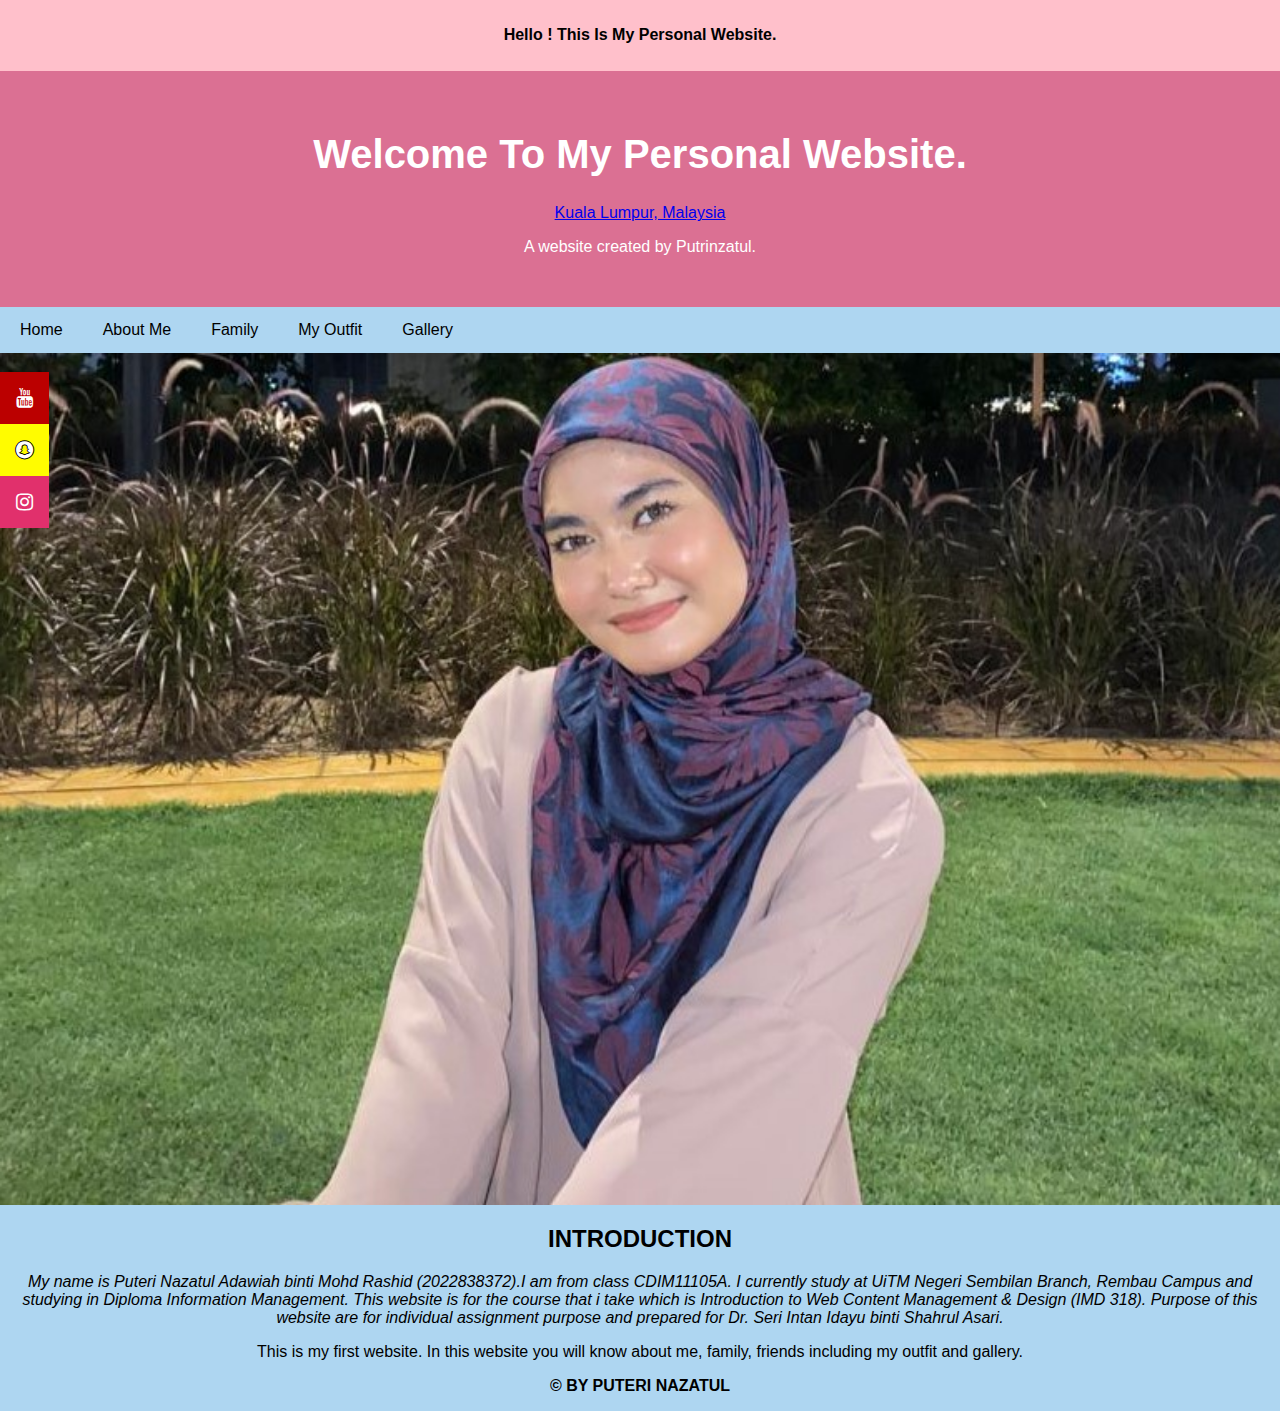
<file: index.html>
<html>
<head>
<title>Putri's Website</title>
<style>
{
  box-sizing: border-box;
}

body {
  font-family: Arial, Helvetica, sans-serif;
  margin: 0;
}


.header {
  padding: 35px;
  text-align: center;
  background:  palevioletred;
  color: white;
}


.header h1 {
  font-size: 40px;
}


.navbar {
  overflow: hidden;
  background-color: #aed6f1 ;
}


.navbar a {
  float: left;
  display: block;
  color: black;
  text-align: center;
  padding: 14px 20px;
  text-decoration: none;
}


.navbar a.right {
  float: right;
}


.navbar a:hover {
  background-color: brown;
  color: black;
}


.row {  
  display: flex;
  flex-wrap: wrap;
}


.side {
  flex: 30%;
  background-color: #f1f1f1;
  padding: 20px;
}


.main {   
  flex: 70%;
  background-color: white;
  padding: 20px;
}


.fakeimg {
  background-color: #d466d3d0;
  width: 100%;
  padding: 20px;
}


@media screen and (max-width: 700px) {
  .row {   
    flex-direction: column;
  }
}


@media screen and (max-width: 400px) {
  .navbar a {
    float: none;
    width:100%;
  }
}
</style>

<body>

<link rel="stylesheet" href="https://cdnjs.cloudflare.com/ajax/libs/font-awesome/4.7.0/css/font-awesome.min.css">
<style>
body {margin:0;height:200px;}

.icon-bar {
  position: fixed;
  top: 50%;
  transform: translateY(-50%);
}

.icon-bar a {
  display: block;
  text-align: center;
  padding: 16px;
  transition: all 0.3s ease;
  color: white;
  font-size: 20px;
}

.icon-bar a:hover {
  background-color: #000;
}

.snapchat-ghost {
  background: #fffc00;
  color: white;
  text-shadow: -1px 0 black, 0 1px black, 1px 0 black, 0 -1px black;
}


.youtube {
  background: #bb0000;
  color: white;
}

.instagram {
  background:  #e1306c;
  color: white;
}
.content {
  margin-left: 75px;
  font-size: 30px;
}
</style>
<body>

<div class="icon-bar">
  
  <a href="https://www.youtube.com/channel/UCTugp1MArLEks-T0ekvkxCA@puterinazatul" class="youtube"><i class="fa fa-youtube"></i></a> 
  <a href="https://snapchat.com/t/2Dqa3GME" class="snapchat-ghost"><i class="fa fa-snapchat"></i></a> 
  <a href="https://www.instagram.com/putrinzatul._/profilecard/?igsh=MXRxdDNkNHp3bjhoYw==" class="instagram"><i class="fa fa-instagram"></i></a> 
</div>

    
<div style="background:pink;padding:5px">
    <h4 style="text-align:center">Hello ! This Is My Personal Website.</h4>
  </div>
  
  <div class="header">
    <h1> Welcome To My Personal Website.</h1>

   <script src="https://cdn.logwork.com/widget/digital.js"></script>
    <a href="https://logwork.com/current-time-in-kuala-lumpur-malaysia" class="digital-clock" data-style="round" data-size="400" data-timezone="Asia/Kuala_Lumpur" data-language="en">Kuala Lumpur,  Malaysia</a>
    <p>A website created by Putrinzatul.</p>
  </div>

  <div class="navbar" >
    <a href="index.html">Home</a>
    <a href="aboutme.html">About Me</a>
    <a href="family.html">Family</a>
    <a href="myoutfit.html"> My Outfit </a>
    <a href="gallery.html">Gallery</a>

    <section>
      <img class="mySlides" src="images/put 4.jpg" style="width:100%">
      <img class="mySlides" src="images/put 5.jpg" style="width:100%">
      <img class="mySlides" src="images/put 8.jpg" style="width:100%">
    </section>

    
      <h2 align="center">INTRODUCTION</h2>
      <p align="center"><i>My name is Puteri Nazatul Adawiah binti Mohd Rashid (2022838372).I am from class CDIM11105A. I currently study at UiTM Negeri Sembilan Branch, Rembau Campus and studying in Diploma Information Management.
         This website is for the course that i take which is Introduction to Web Content Management & Design (IMD 318). Purpose of this website are for individual assignment purpose and prepared for Dr. Seri Intan Idayu binti Shahrul Asari.</i></p>


        <p align="center"> This is my first website. In this website you will know about me, family, friends including my outfit and gallery.</p>
    </section>
 
    <script>
     
      var myIndex = 0;
      carousel();
      
      function carousel() {
        var i;
        var x = document.getElementsByClassName("mySlides");
        for (i = 0; i < x.length; i++) {
          x[i].style.display = "none";
        }
        myIndex++;
        if (myIndex > x.length) {myIndex = 1}
        x[myIndex-1].style.display = "block";
        setTimeout(carousel, 3000);
      }
      </script>
      

    <div align="center">
      <footer>
        <p><b>&copy; BY PUTERI NAZATUL </b></p>
      </footer>
    </div>
    </div>

</head>
</html>
</file>
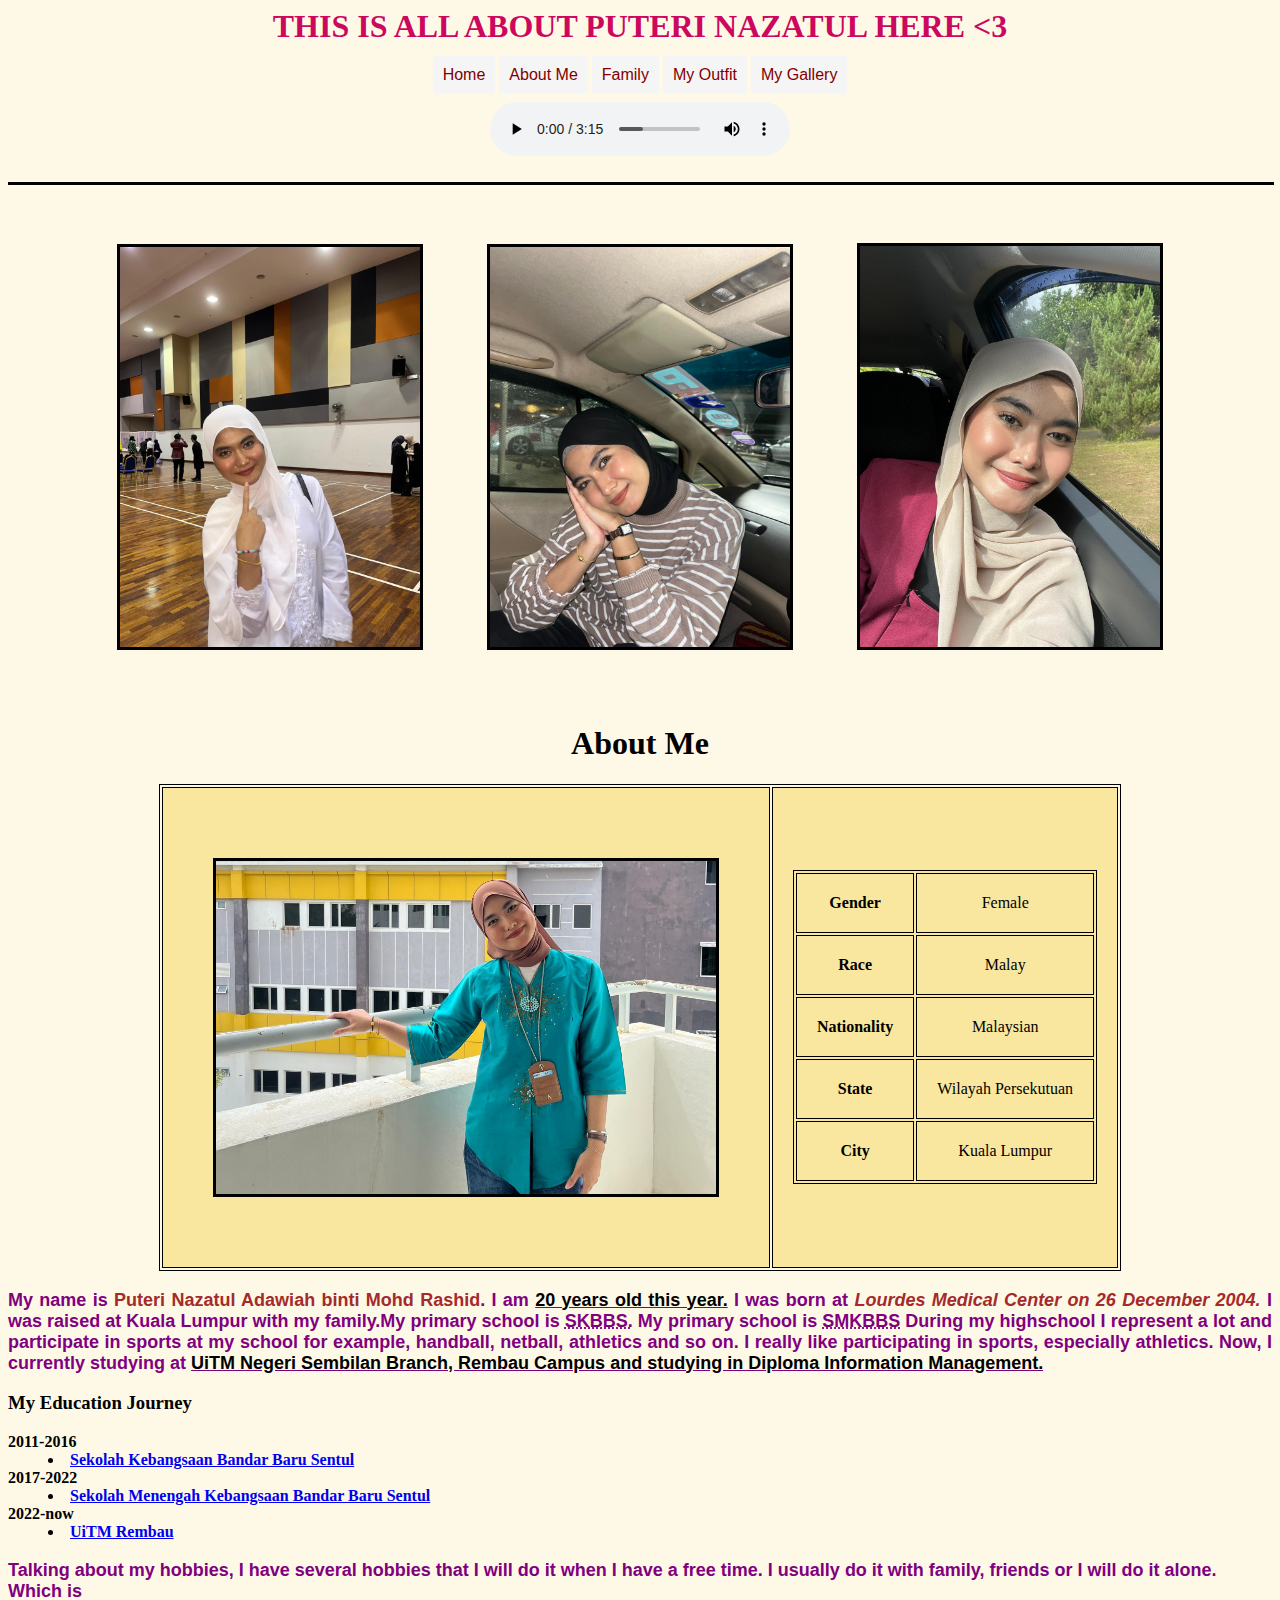
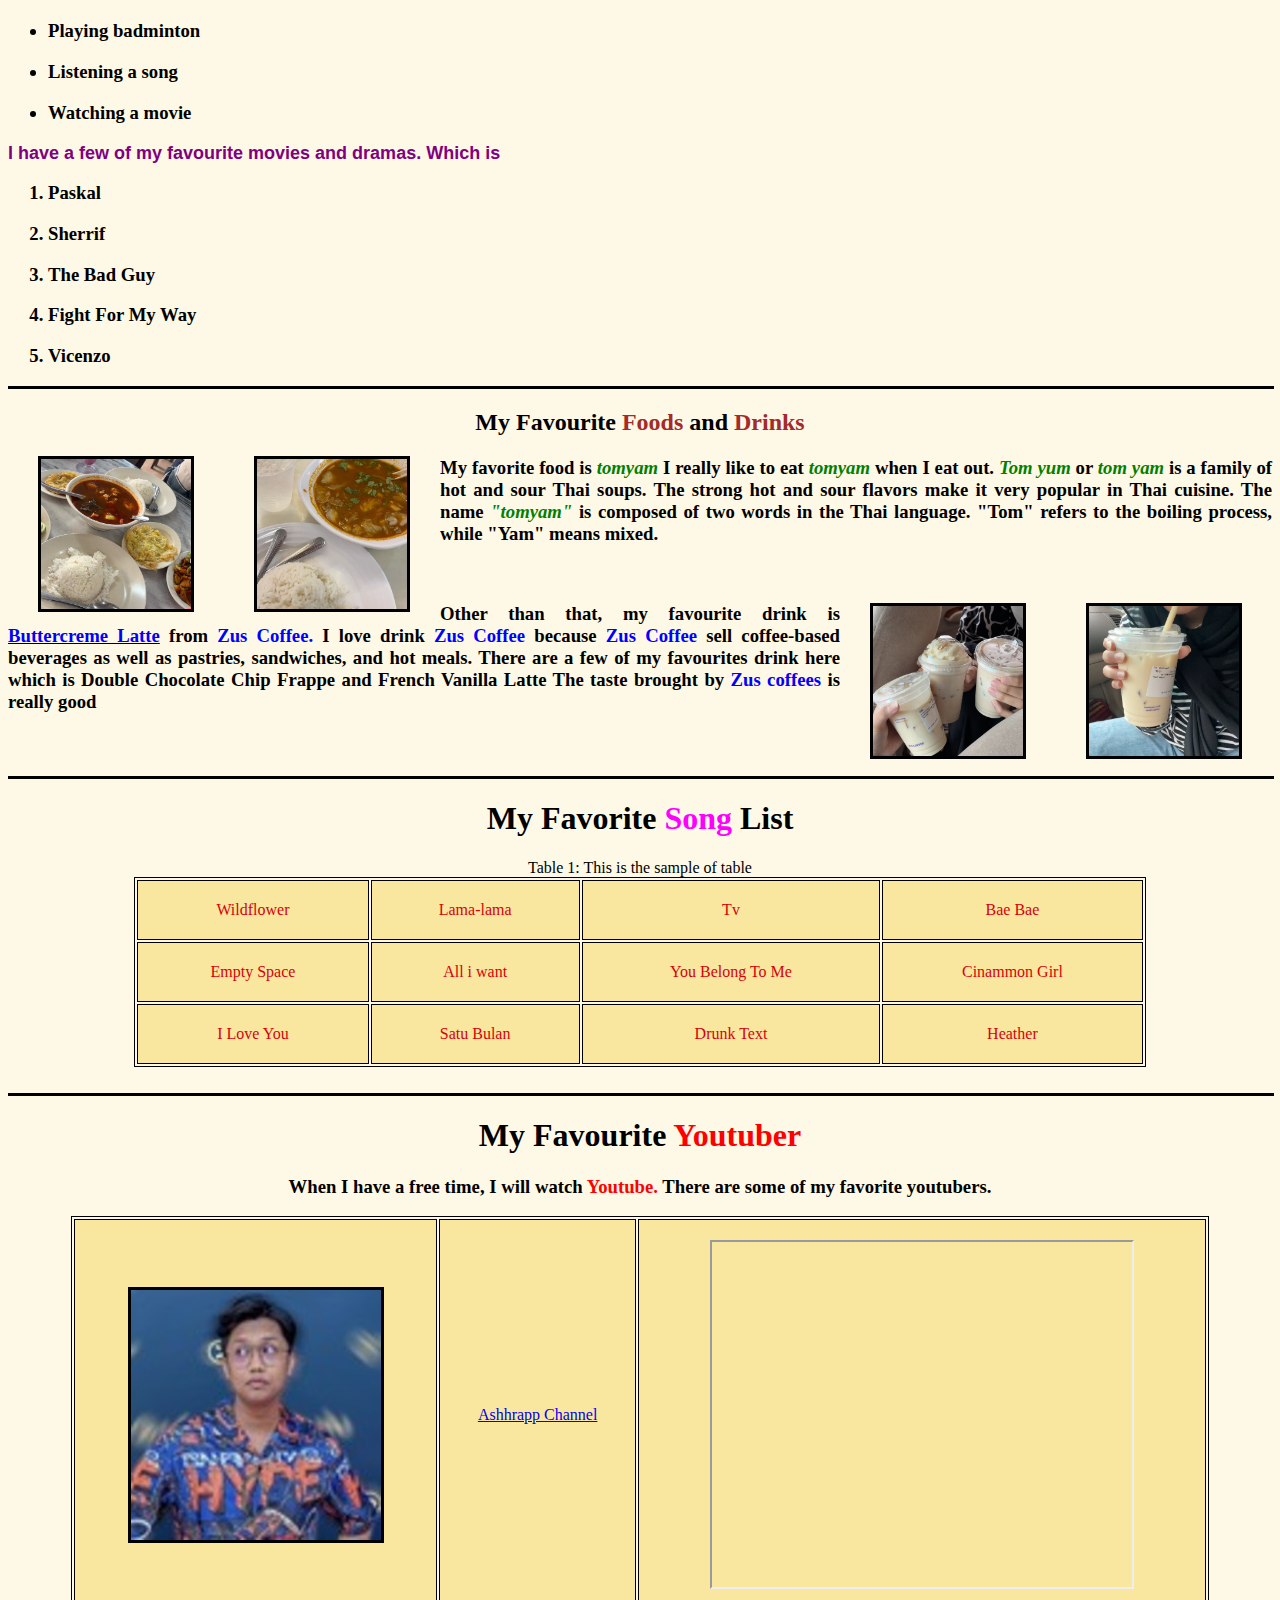
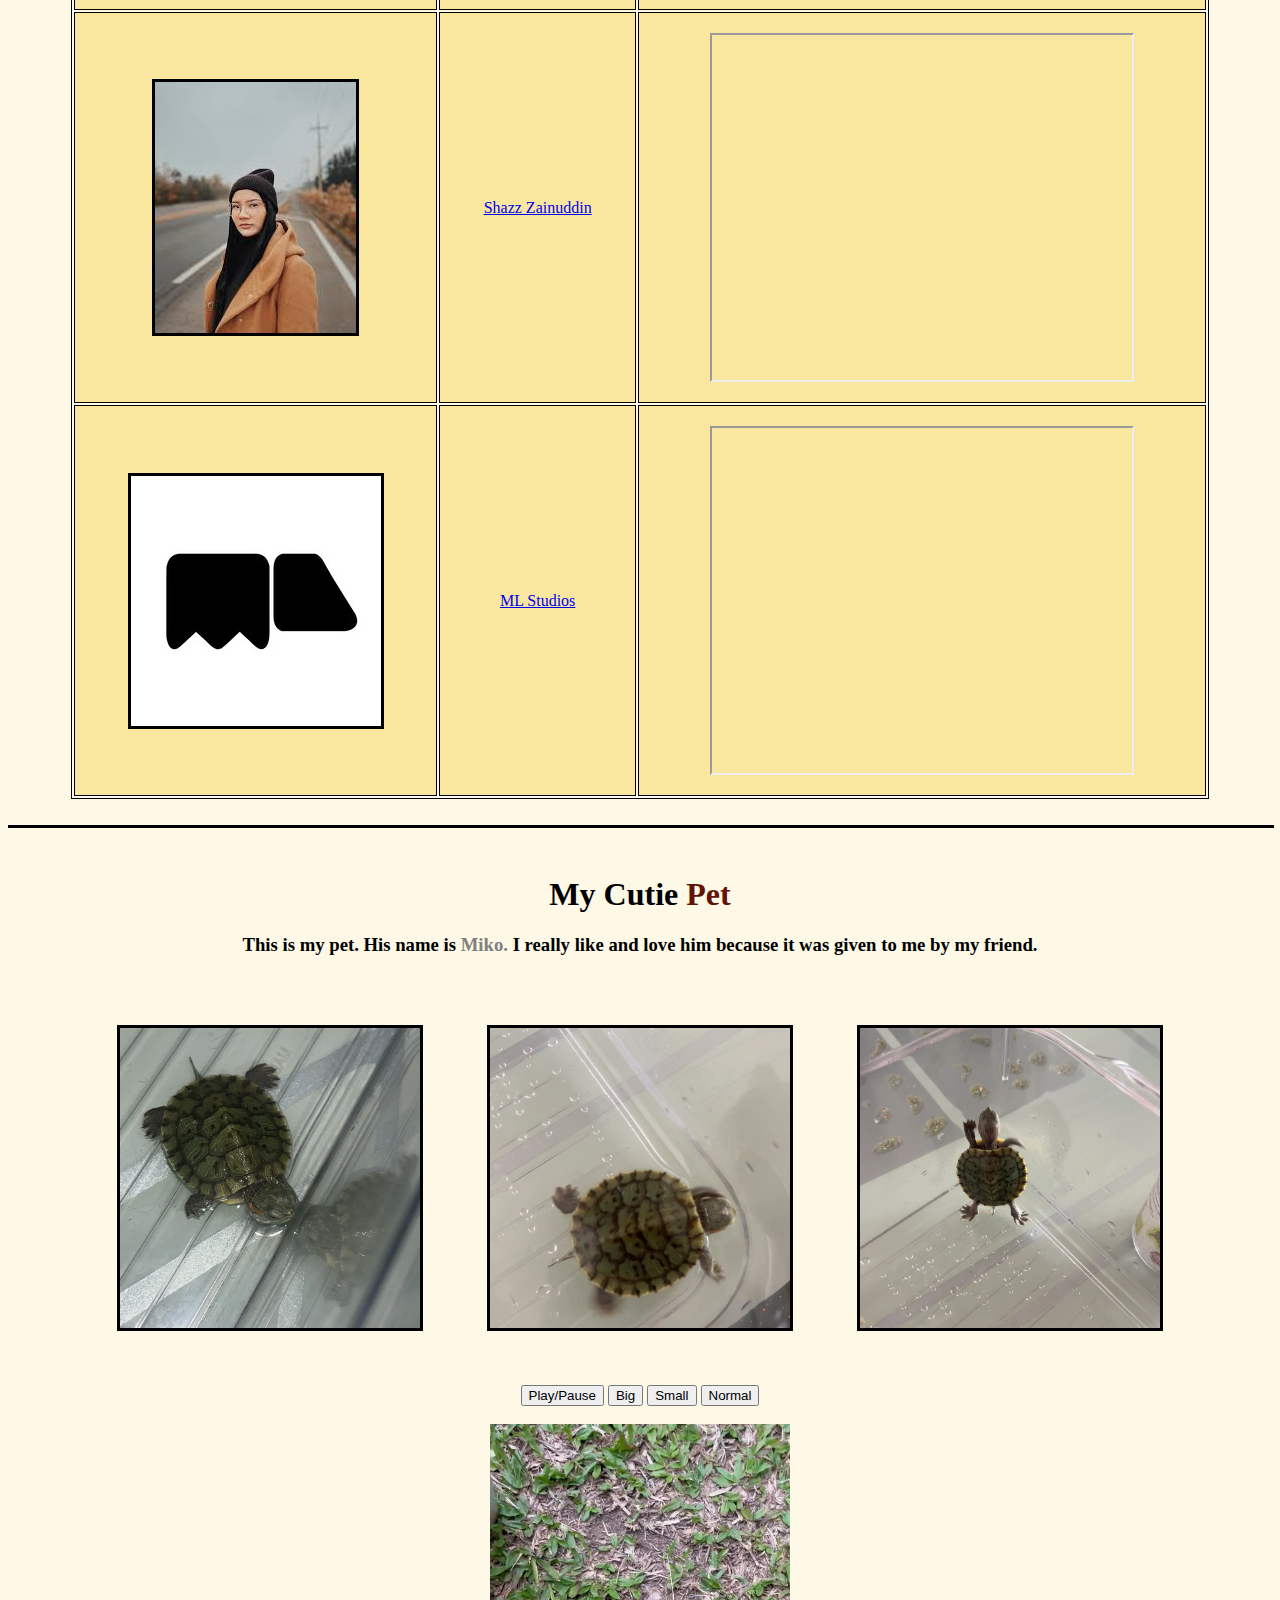
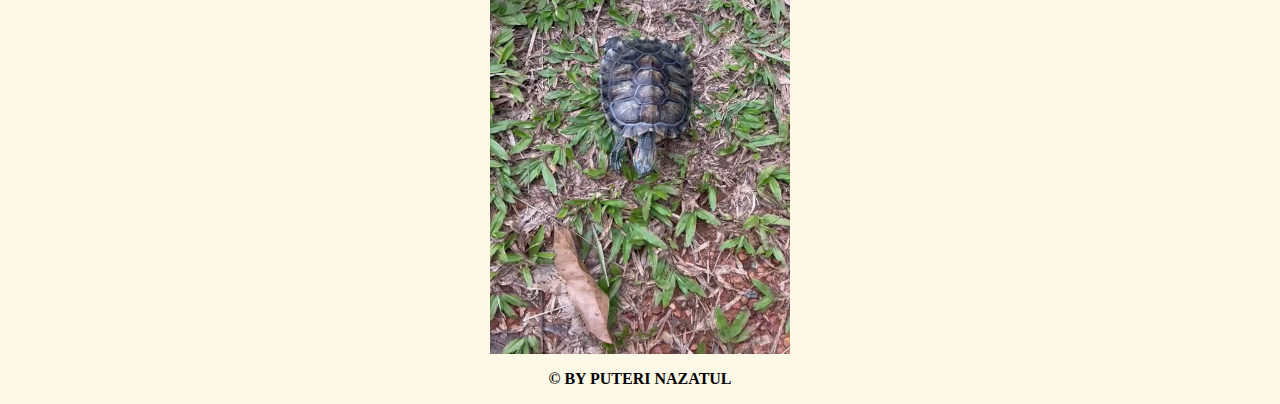
<file: aboutme.html>
<html>
    <head>
        <title> About Me</title>
    </head>
    <link rel="stylesheet" href="style.css">

    <body>
        <body bgcolor = #fef9e7 >

        <h1 align="center"> <font color="#cc085e"> THIS IS ALL ABOUT PUTERI NAZATUL HERE <3 </font></h1>
            <div class="button" align="center">
              <body>
                <a href="index.html" target="_blank"> Home</a>
                <a href="aboutme.html" target="_blank"> About Me</a>
                <a href="family.html" target="_blank"> Family</a>
                <a href="myoutfit.html" target="_blank"> My Outfit</a>
                <a href="gallery.html" target="_blank">  My Gallery</a>
              </body>
              <br>

                <br>

                <div style="text-align: center;">
                    <audio controls>
                        <source src="audio/audio 1.mp3" type="audio/ogg">
                        <source src="audio/audio 1.mp3" type="audio/mpeg">
                         Your Browser Does Not Support The Audio Element.
                    </audio>
                    </div>

                <br>
                <hr size="3" color="black"  width="100%">
 
            
                           
            <img src="images/put 1.jfif" width=" 300" border="3" alt=" Puteri" hspace="30" vspace="50">
            <img src="images/put 2.jfif"  width=" 300" border="3" alt=" family photo" hspace="30" vspace="50">
            <img src="images/put 6.jfif"  width=" 300" border="3" alt="fateh photo" hspace="30" vspace="50">
            </div>

              </style>
              </head>
              <body>
              
              <h1 align="center"> About Me</h1>

              <table align="center">
                <tr>
                  <td> <img src="images/put 8.jpg"  width=" 500" border="3" alt=" Puteri" hspace="30" vspace="50"></td>
                  <td>
                    <table>
                      <tr>
                        <td><b>Gender</b></td>
                        <td> Female</td>
                      </tr>
                      <tr>
                        <td><b>Race</b></td>
                        <td> Malay</td>
                      </tr>
                      <tr>
                        <td><b>Nationality</b></td>
                        <td> Malaysian</td>
                      </tr>
                      <tr>
                        <td><b>State</b></td>
                        <td> Wilayah Persekutuan</td>
                      </tr>
                      <tr>
                        <td><b>City</b></td>
                        <td> Kuala Lumpur</td>
                      </tr>
                    </table>
                  </td>
                </tr>
              </table>
              
            <h3 align="justify"><font color="purple" size = "4" face = "arial"> My name is <strong><font color="brown" size = "4" face = "arial">Puteri Nazatul Adawiah binti Mohd Rashid</font></strong>. I am  <u> <font color="black"> 20 years old this year.</font></u> 
            I was born at<strong><font color="brown" size = "4" face = "arial"><em> Lourdes Medical Center on 26 December 2004.</font></em> I was raised at Kuala Lumpur with my family.My primary school is <abbr title="Sekolah Kebangsaan Bandar Baru Sentul ">SKBBS.</abbr>
            My primary school is <abbr title="Sekolah Menengah Kebangsaan Bandar Baru Sentul ">SMKBBS</abbr>
            During my highschool I represent a lot and participate in sports at my school
            for example, handball, netball, athletics and so on.
            I really like participating in sports, especially athletics.
            Now, I currently studying at <u> <font color="black">UiTM Negeri Sembilan Branch, Rembau Campus and studying in Diploma Information Management.</font></u>
      </font></h3>

       <div>
        <dl>
        <h3> My Education Journey </h3>
            <dt>2011-2016</dt>
            <dd>
                <li>
                    <a href= "https://www.instagram.com/skbbs.kl/?hl=en" tabindex="1" >Sekolah Kebangsaan Bandar Baru Sentul </a>
                </li>  
            </dd>
            <dt>2017-2022</dt>
            <dd>
                <li>
                    <a href= "https://www.facebook.com/smk.bandarbarusentul.5/?locale=ms_MY" tabindex="1" > Sekolah Menengah Kebangsaan Bandar Baru Sentul  </a>
                </li> 
            <dt>2022-now</dt>
            <dd>
                <li>
                    <a href= "https://nsembilan.uitm.edu.my/rembau/" tabindex="1" >UiTM Rembau </a>
                </li>
            </dd> 
        </dl>
      </div>

        <h3><font color="purple" size = "4" face = "arial">Talking about my hobbies, I have several hobbies that I will do it when I have a free time.
            I usually do it with family, friends or I will do it alone. Which is</font> </h3>

            <ul>
               <h3><li> Playing badminton</li></h3>
               <h3><li> Listening a song</li></h3>
               <h3><li> Watching a movie </li></h3>
             </ul>

             <h3><font color="purple" size = "4" face = "arial">I have a few of my favourite movies and dramas. Which is</font> </h3>

             <ol type="1">
              <h3><li> Paskal</li></h3>
              <h3><li> Sherrif</li></h3>
              <h3><li>The Bad Guy </li></h3>
              <h3><li> Fight For My Way</li></h3>
              <h3><li> Vicenzo</li></h3>
          </ol>

            <hr size="3" color="black" width="100%">  
            
            <h2 align="center"> My Favourite <font color="brown">Foods</font> and <font color="brown">Drinks</font></h2>

            <img src="images/food 1.jfif" style="float: left;" hspace="30" width=" 150" border="3" alt=" Puteri">
            <img src="images/food 2.jfif" style="float: left;" hspace="30" width=" 150" border="3" alt=" Puteri">
            <h4 style="text text-align justify;">
             
                <h3 align="justify">My favorite food is <i><font color="green"> tomyam</font></i> I really like to eat <i><font color="green">tomyam</font></i> when I eat out. <i><font color="green">Tom yum</font></i> or <i><font color="green">tom yam</font></i> is a family of hot and sour Thai soups. 
                The strong hot and sour flavors make it very popular in Thai cuisine. The name <i> <font color="green"> "tomyam"</font></i> is composed of two words in the Thai language.
                 "Tom" refers to the boiling process, while "Yam" means mixed.</h3>

            <br> 
        
            
            <h4 style=" text-align justify;"> 
            <img src="images/zus 1.jfif" style="float: right;" hspace="30" width=" 150" border="3" alt=" Puteri">
            <img src="images/zus 2.jfif" style="float: right;" hspace="30" width=" 150" border="3" alt=" Puteri">
               <h3 align="justify">Other than that, my favourite drink is <u><font color="blue">Buttercreme Latte</font></u> from <font color="blue">Zus Coffee.</font>
                I love drink <font color="blue">Zus Coffee</font> because <font color="blue">Zus Coffee</font> sell coffee-based beverages
                as well as pastries, sandwiches, and hot meals. There are a few of my favourites drink here which is
                 Double Chocolate Chip Frappe and French Vanilla Latte The taste brought by <font color="blue">Zus coffees</font> is really good
               </h3>
<br>
<br>
              <hr size="3" color="black" width="100%">  
            <style>
                table, th, td
                {
                    border: 1px solid black;
                  
                }
        
                td 
                {
                    text-align: center;
                    background-color:#f9e79f;
                }
        
                th, td
                {
                    padding: 20px;
                }
        
            </style>
            <body>
                <h1 align="center" > My Favorite <font color="magenta">Song </font>List</h1>
        
                <table style="width: 80%;" align="center">
                <caption> Table 1: This is the sample of table</caption>     
              
                    <tr>
                 <td> <font color=" dark gray">Wildflower </font></td>
                 <td> <font color="dark gray">Lama-lama</font></td>
                 <td><font color="dark gray">Tv</font></td>
                 <td><font color="dark gray">Bae Bae</font></td>
                    </tr>
        
                     <tr>
                 <td><font color="dark gray"> Empty Space </font></td>
                 <td> <font color="dark gray">All i want </font></td>
                 <td> <font color="dark gray">You Belong To Me</font></td>
                 <td> <font color="dark gray">Cinammon Girl </font></td>
                     </tr>

                    <tr>
                 <td> <font color="dark gray">I Love You </font></td>
                 <td> <font color="dark gray">Satu Bulan </font></td>
                 <td><font color="dark gray">Drunk Text </font></td>
                 <td> <font color="dark gray">Heather </font></td>
                    </tr>
                </table>
                <br> 

                <hr size="3" color="black" width="100%">            

                

                <h1 align="center" > My Favourite <font color="red">Youtuber</font> </h1>

            <h3 align="center"> When I have a free time, I will watch <font color="red">Youtube.</font> There are some of my favorite youtubers.</h3>
             
            
                 <table style="width: 90%;" align="center">
           
        
            <tr>
         <td> <img src="images/ashraf.jpg"  border="3" alt=" Puteri"> </td>
         <td>  <a href= "https://www.youtube.com/@AshhrappChannel23" tabindex="1" >Ashhrapp Channel</a></td>
         <td>  <iframe width="420" height="345" src="https://www.youtube.com/embed/ZgsVySLzPuA?si=GaGB7I0V_slWcf0F"></iframe></td>
            </tr>

            
            <tr>
         <td> <img src="images/shazz.jfif"  border="3" alt=" Puteri"> </td>
         <td> <a href=" https://www.youtube.com/@ShazzZainuddin" accesskey="1">Shazz Zainuddin</a></td>
         <td>  <iframe width="420" height="345" src="https://www.youtube.com/embed/xivnY6BS4-o?si=UhFeoP5KaTkVaFFv"   ></iframe></td>
            </tr>
       
            <tr>
        <td> <img src="images/ml studio.jpg"  border="3" alt=" Puteri"> </td>
        <td> <a href="https://www.youtube.com/@mlstudiosmy" accesskey="-1">ML Studios</a></td>
        <td>  <iframe width="420" height="345" src="https://www.youtube.com/embed/g_xsObdqn0A?si=5V0Ll1dOHyu7tgEi"> </iframe></td>
            </tr>
        </table>
        <br>
        <hr size="3" color="black"  width="100%">
        
        <br>
            <h1 align="center" > My Cutie <font color= "62, 140, 193 ">Pet</font> </h1>

            <h3 align="center" >This is my pet. His name is  <font color= "grey">Miko.</font> I really like and love him because it was given to me by my friend.</h3>
            <div align="center">
            <img src="images/pet 1.jfif" width=" 300" border="3" alt="miko" hspace="30" vspace="50">
            <img src="images/pet 2.jfif"  width=" 300" border="3" alt="miko" hspace="30" vspace="50">
            <img src="images/pet 3.jfif"  width=" 300" border="3" alt="miko" hspace="30" vspace="50">
            </div>

           
    <div style="text-align:center"> 
        <button onclick="playPause()">Play/Pause</button> 
        <button onclick="makeBig()">Big</button>
        <button onclick="makeSmall()">Small</button>
        <button onclick="makeNormal()">Normal</button>
        <br><br>
        <video id="video1" width="300">
          <source src="video/video pet 1.mp4" type="video/ogg">
          <source src="video/video pet 1.mp4" type="video/mpeg">
          Your browser does not support HTML video.
        </video>
      </div> 

      <script> 
      var myVideo = document.getElementById("video1"); 

      function playPause() { 
        if (myVideo.paused) 
          myVideo.play(); 
        else 
          myVideo.pause(); 
      } 
      
      function makeBig() { 
          myVideo.width = 560; 
      } 
      
      function makeSmall() { 
          myVideo.width = 320; 
      } 
      
      function makeNormal() { 
          myVideo.width = 420; 
      } 
      </script> 

             <div align="center">
              <footer>
                <p><b>&copy; BY PUTERI NAZATUL </b></p>
              </footer>
            </div>
          </div> 
                 
    </body>
    </html>
</file>
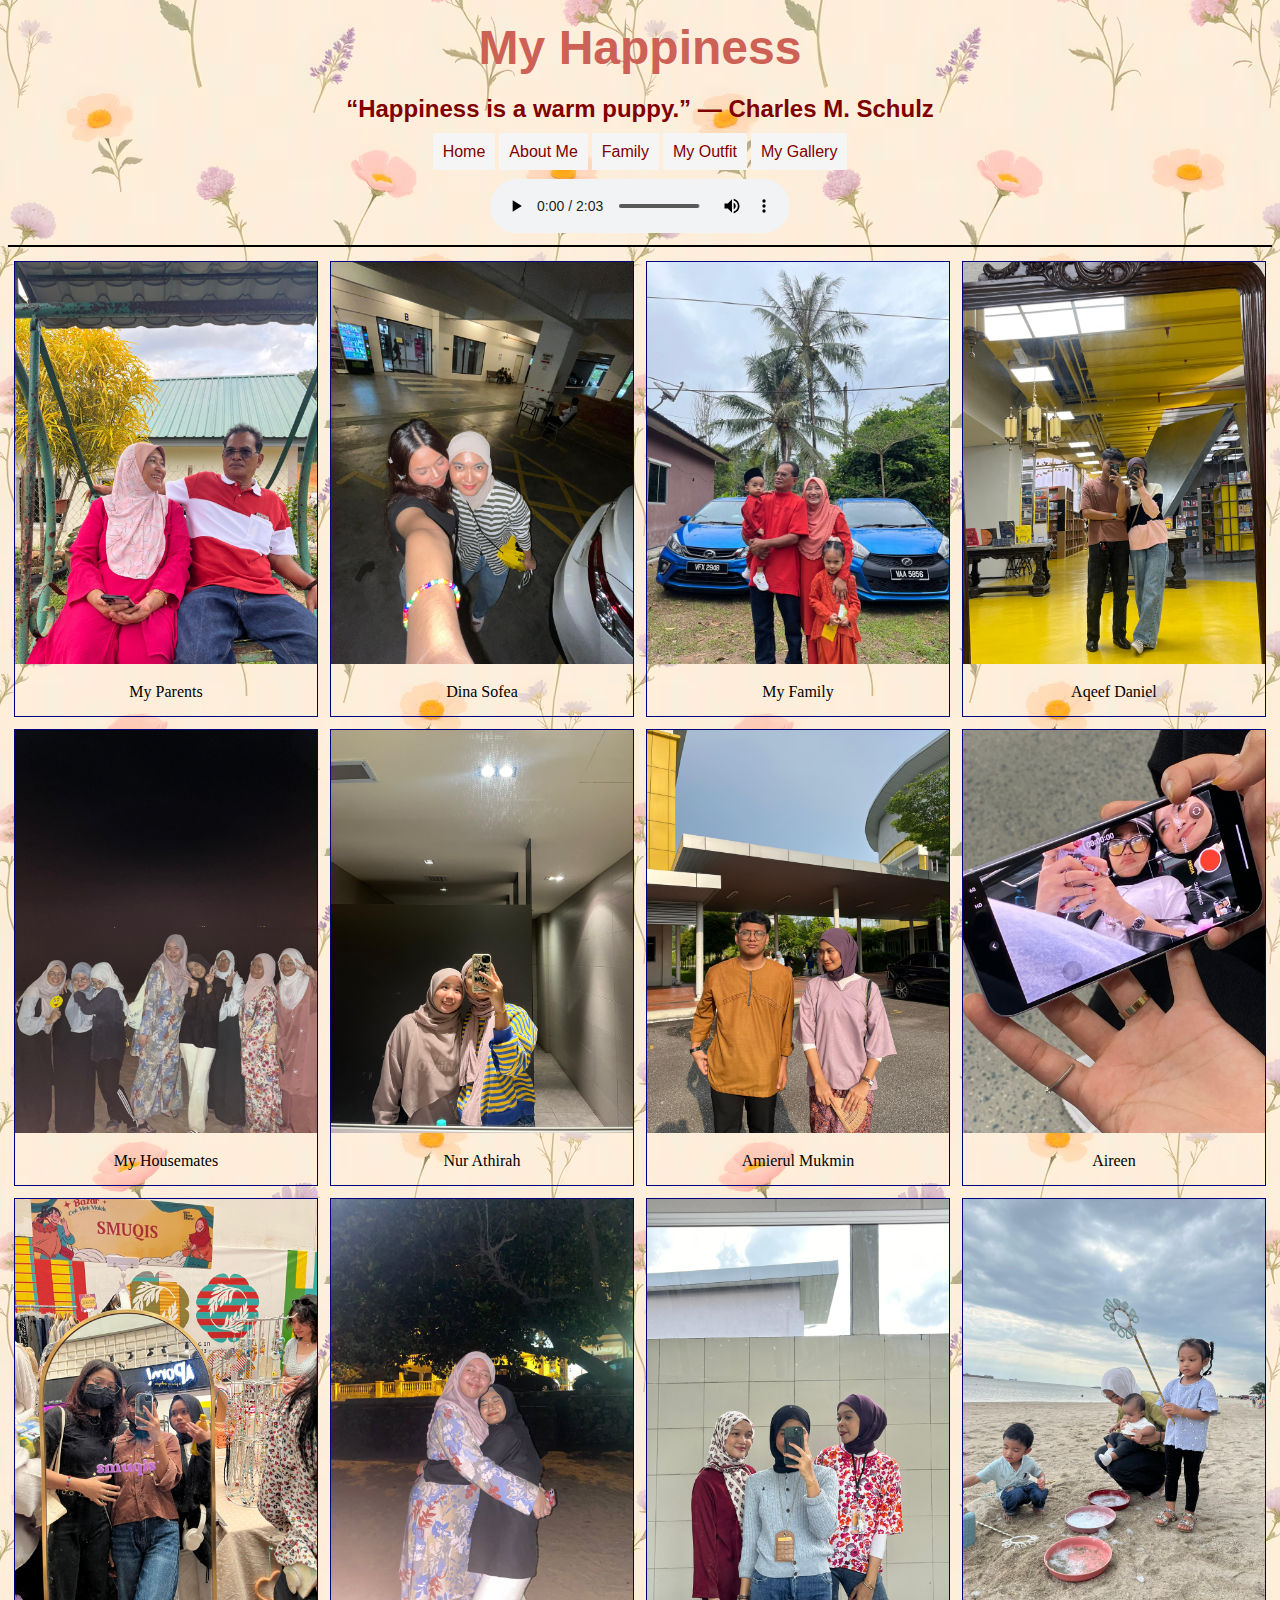
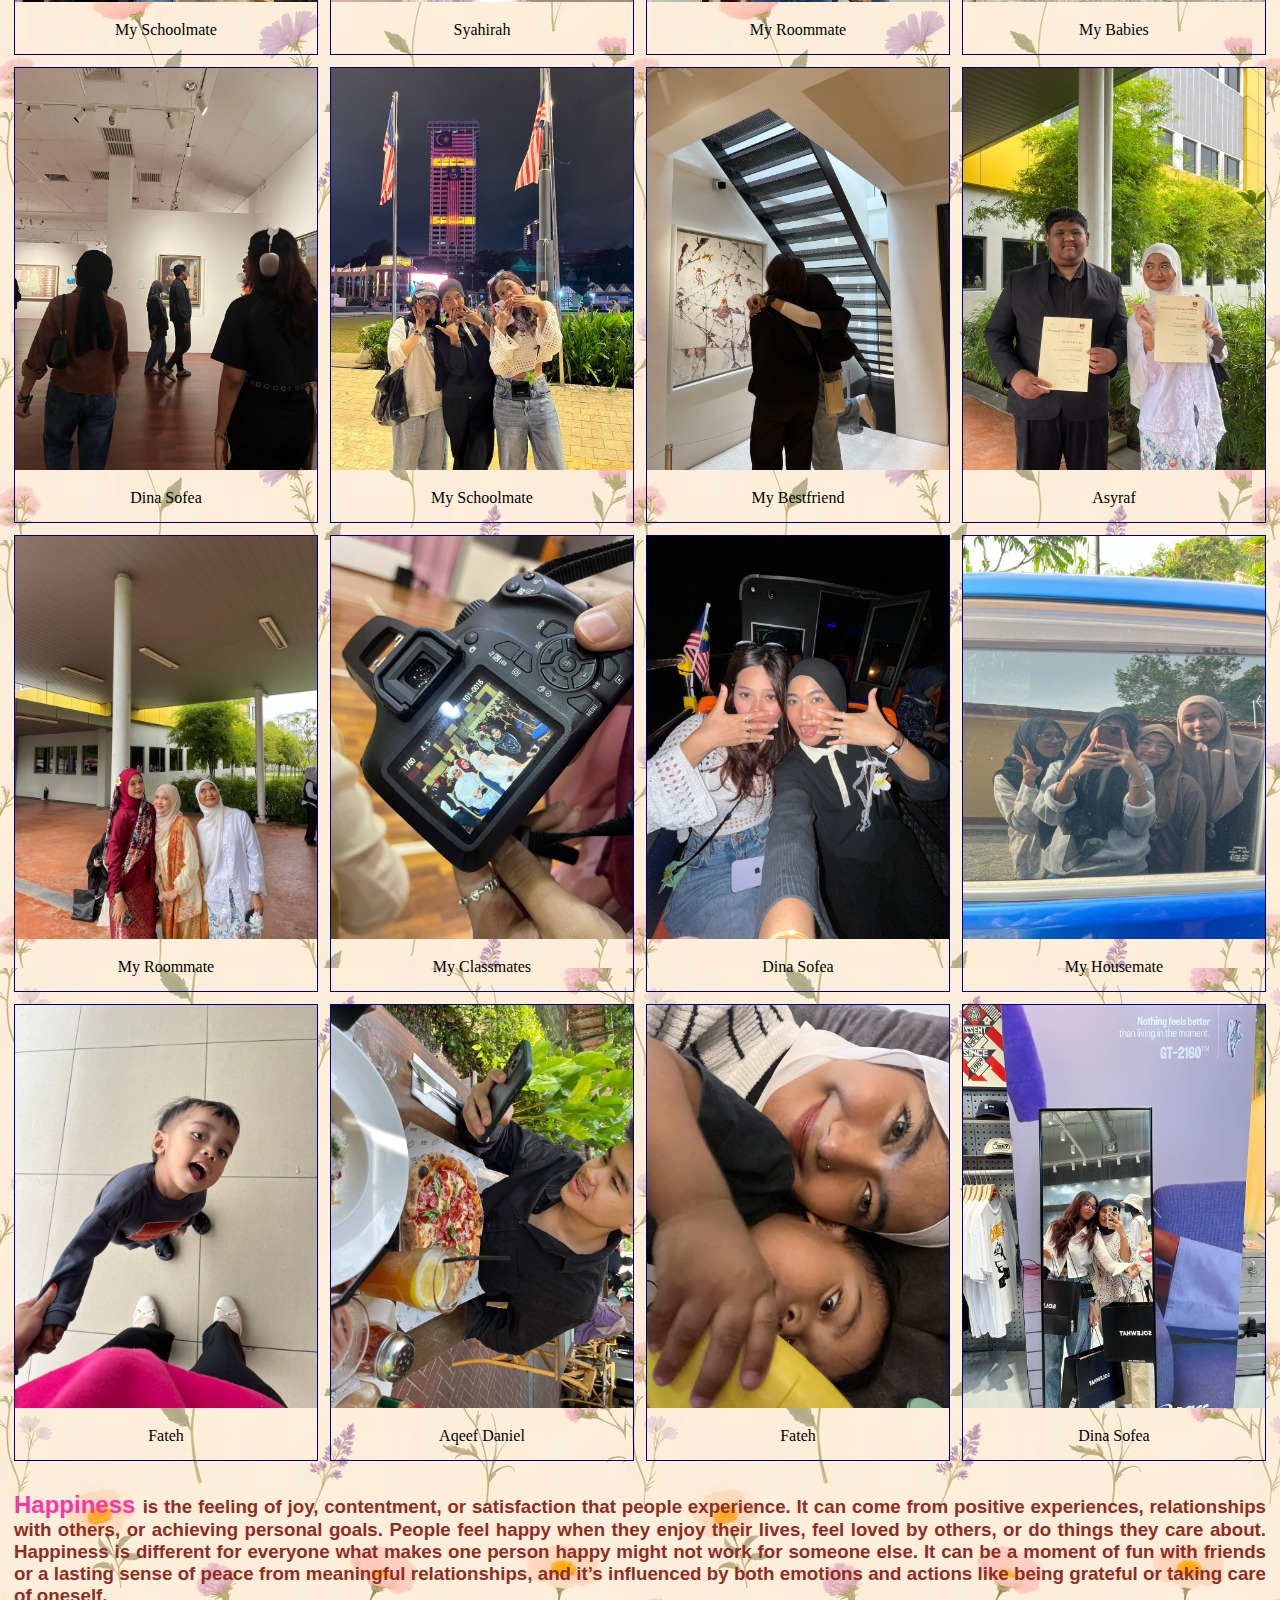
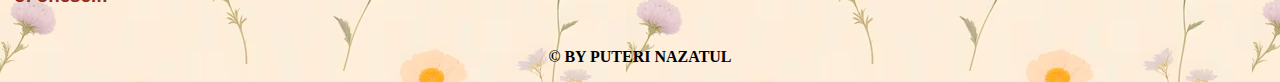
<file: gallery.html>
<!DOCTYPE html>
<html>
<head>
  <title>Gallery</title>
  <link rel="stylesheet" href="style.css">
  <style>
    body
    {
        background-image: url(images/background\ 12.avif) ;
    }
</style>
<style>
  
div.gallery {
  border: 1px solid  navy;
}

div.gallery:hover {
  border: 1px solid #777;
}

div.gallery img {
  width: 100%;
  height: auto;
}

div.desc {
  padding: 15px;
  text-align: center;
}

* {
  box-sizing: border-box;
}

.responsive {
  padding:  6px;
  float: left;
  width: 24.99999%;
}

@media only screen and (max-width: 700px) {
  .responsive {
    width: 49.99999%;
    margin: 6px 0;
  }
}

@media only screen and (max-width: 500px) {
  .responsive {
    width: 100%;
  }
}

.clearfix:after {
  content: "";
  display: table;
  clear: both;
}
</style>

<body>

<h2 align="center"> <font color="#cd6155" face="arial" size="7">My Happiness </font></h2>

<h2 align="center"> <font color="maroon" face="arial" size="5">“Happiness is a warm puppy.” ― Charles M. Schulz</font></h2>
 <div class="button" align="center">
<a href="index.html" target="_blank"> Home</a>
<a href="aboutme.html" target="_blank"> About Me</a>
<a href="family.html" target="_blank"> Family</a>
<a href="myoutfit.html" target="_blank"> My Outfit</a>
<a href="gallery.html" target="_blank">  My Gallery</a>
 </div>
<br>
<div style="text-align: center;">
  <audio controls>
      <source src="audio/audio 4.mp4" type="audio/ogg">
      <source src="audio/audio 4.mp4" type="audio/mpeg">
       Your Browser Does Not Support The Audio Element.
  </audio>
  </div>
<hr size="3" color="black"  width="100%">

<div class="responsive">
  <div class="gallery">
    <a target="_blank" href="images/family 3.jfif">
      <img src="images/family 3.jfif" alt="My Parents" width="600" height="400">
    </a>
    <div class="desc">My Parents</div>
  </div>

</div>
<div class="responsive">
  <div class="gallery">
    <a target="_blank" href="images/sofea 2.jfif">
      <img src="images/sofea 2.jfif" alt="Dina Sofea" width="600" height="400">
    </a>
    <div class="desc">Dina Sofea</div>
  </div>
</div>

<div class="responsive">
  <div class="gallery">
    <a target="_blank" href="images/family 2.jfif">
      <img src="images/family 2.jfif" alt="My Family" width="600" height="400">
    </a>
    <div class="desc">My Family</div>
  </div>
</div>

<div class="responsive">
  <div class="gallery">
    <a target="_blank" href="images/baby 1.jfif">
      <img src="images/baby 1.jfif" alt="aqeef daniel" width="600" height="400">
    </a>
    <div class="desc">Aqeef Daniel</div>
  </div>
</div>

<div class="responsive">
  <div class="gallery">
    <a target="_blank" href="images/them 1.jfif">
      <img src="images/them 1.jfif" alt="My Housemates" width="600" height="400">
    </a>
    <div class="desc">My Housemates</div>
  </div>
</div>

<div class="responsive">
  <div class="gallery">
    <a target="_blank" href="images/tyra 2.jfif">
      <img src="images/tyra 2.jfif" alt="athirah" width="600" height="400">
    </a>
    <div class="desc">Nur Athirah</div>
  </div>
</div>

<div class="responsive">
  <div class="gallery">
    <a target="_blank" href="images/them 11.jfif">
      <img src="images/them 11.jfif" alt="Amierul Mukmin" width="600" height="400">
    </a>
    <div class="desc">Amierul Mukmin</div>
  </div>
</div>

<div class="responsive">
  <div class="gallery">
    <a target="_blank" href="images/them 6.jfif">
      <img src="images/them 6.jfif" alt="Aireen" width="600" height="400">
    </a>
    <div class="desc">Aireen</div>
  </div>
</div>

<div class="responsive">
  <div class="gallery">
    <a target="_blank" href="images/them 14.jfif">
      <img src="images/them 14.jfif" alt="My Schoolmate" width="600" height="400">
    </a>
    <div class="desc">My Schoolmate</div>
  </div>
</div>

<div class="responsive">
  <div class="gallery">
    <a target="_blank" href="images/them 13.jfif">
      <img src="images/them 13.jfif" alt="Syahirah" width="600" height="400">
    </a>
    <div class="desc">Syahirah</div>
  </div>
</div>

<div class="responsive">
  <div class="gallery">
    <a target="_blank" href="images/them 10.jfif">
      <img src="images/them 10.jfif" alt="theMy Roommate" width="600" height="400">
    </a>
    <div class="desc">My Roommate</div>
  </div>
</div>

<div class="responsive">
  <div class="gallery">
    <a target="_blank" href="images/kiddo.jfif">
      <img src="images/kiddo.jfif" alt="nieces" width="600" height="400">
    </a>
    <div class="desc">My Babies</div>
  </div>
</div>

<div class="responsive">
  <div class="gallery">
    <a target="_blank" href="images/sofea 3.jfif">
      <img src="images/sofea 3.jfif" alt="dina sofea" width="600" height="400">
    </a>
    <div class="desc">Dina Sofea</div>
  </div>
</div>

<div class="responsive">
  <div class="gallery">
    <a target="_blank" href="images/them 7.jfif">
      <img src="images/them 7.jfif" alt="My Schoolmate" width="600" height="400">
    </a>
    <div class="desc">My Schoolmate</div>
  </div>
</div>

<div class="responsive">
  <div class="gallery">
    <a target="_blank" href="images/them 15.jfif">
      <img src="images/them 15.jfif" alt="My Bestfriend" width="600" height="400">
    </a>
    <div class="desc">My Bestfriend</div>
  </div>
</div>

<div class="responsive">
  <div class="gallery">
    <a target="_blank" href="images/a.jfif">
      <img src="images/a.jfif" alt="asyraf" width="600" height="400">
    </a>
    <div class="desc">Asyraf</div>
  </div>
</div>

<div class="responsive">
  <div class="gallery">
    <a target="_blank" href="images/them 3.jfif">
      <img src="images/them 3.jfif" alt="My Roommate" width="600" height="400">
    </a>
    <div class="desc">My Roommate</div>
  </div>
</div>

<div class="responsive">
  <div class="gallery">
    <a target="_blank" href="images/them 4.jfif">
      <img src="images/them 4.jfif" alt="My Classmates" width="600" height="400">
    </a>
    <div class="desc">My Classmates</div>
  </div>
</div>

<div class="responsive">
  <div class="gallery">
    <a target="_blank" href="images/sofea 1.jfif">
      <img src="images/sofea 1.jfif" alt="sofea" width="600" height="400">
    </a>
    <div class="desc">Dina Sofea </div>
  </div>
</div>

<div class="responsive">
  <div class="gallery">
    <a target="_blank" href="images/them 5.jfif">
      <img src="images/them 5.jfif" alt="My Housemate" width="600" height="400">
    </a>
    <div class="desc">My Housemate</div>
  </div>
</div>

<div class="responsive">
  <div class="gallery">
    <a target="_blank" href="images/fateh 1.jfif">
      <img src="images/fateh 1.jfif" alt="Fateh" width="600" height="400">
    </a>
    <div class="desc">Fateh</div>
  </div>
</div>

<div class="responsive">
  <div class="gallery">
    <a target="_blank" href="images/baby 2.jfif">
      <img src="images/baby 2.jfif" alt="Aqeef Daniel" width="600" height="400">
    </a>
    <div class="desc">Aqeef Daniel</div>
  </div>
</div>

<div class="responsive">
  <div class="gallery">
    <a target="_blank" href="images/fateh 2.jfif">
      <img src="images/fateh 2.jfif" alt="Fateh" width="600" height="400">
    </a>
    <div class="desc">Fateh</div>
  </div>
</div>

<div class="responsive">
  <div class="gallery">
    <a target="_blank" href="images/tyra 4.jfif">
      <img src="images/tyra 4.jfif" alt="Dina Sofea" width="600" height="400">
    </a>
    <div class="desc">Dina Sofea</div>
  </div>
</div>

<div class="clearfix"></div>

<div style="padding:6px;">
  <p><h3 align="justify">  <strong><font color="#ff33a5" size = "5" face = "arial"> Happiness </font></strong><font color="#922b21" face="arial">is the feeling of joy, contentment, or satisfaction that people experience.
     It can come from positive experiences, relationships with others, or achieving personal goals. 
     People feel happy when they enjoy their lives, feel loved by others, or do things they care about. 
     Happiness is different for everyone what makes one person happy might not work for someone else.
      It can be a moment of fun with friends or a lasting sense of peace from meaningful relationships, 
      and it’s influenced by both emotions and actions like being grateful or taking care of oneself.</font></h3>

  </p>
</div>

<div align="center">
  <footer>
    <p><b>&copy; BY PUTERI NAZATUL </b></p>
  </footer>
</div>
</div>

</body>
</head>
</html>
</file>
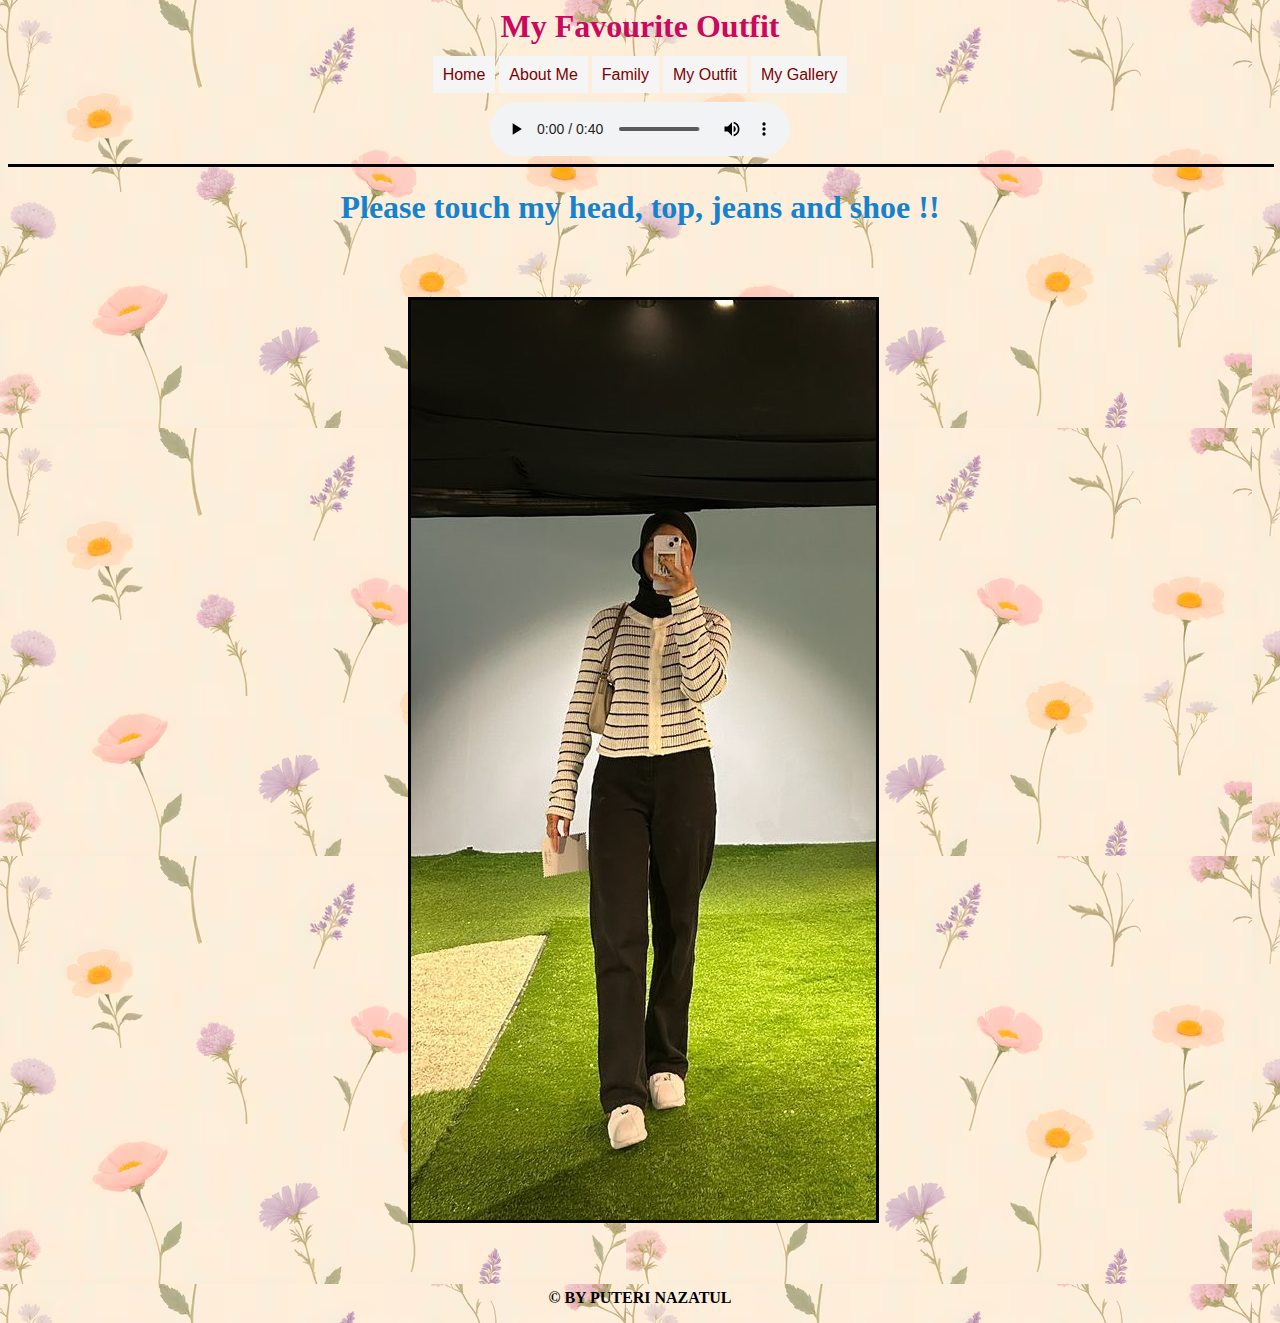
<file: myoutfit.html>
<html>
    <head>
        <title>My Outfit </title>

        </head>
        <link rel="stylesheet" href="style.css">

        <body>
            <style>
    
    body
    {
        background-image: url(images/background\ 12.avif) ;
    }
            </style>
            

            <h1 align="center"><font face="Lucida Handwriting" color="#cc085e"> My Favourite Outfit</h1></font>
            <div class="button"align="center">
               <a href="index.html" target="_blank"> Home</a>
                <a href="aboutme.html" target="_blank"> About Me</a>
                <a href="family.html" target="_blank"> Family</a>
                <a href="myoutfit.html" target="_blank"> My Outfit</a>
                <a href="gallery.html" target="_blank">  My Gallery</a>
            </div>
            <br>
            <div style="text-align: center;">
                <audio controls>
                    <source src="audio/audio 3.mp3" type="audio/ogg">
                    <source src="audio/audio 3.mp3" type="audio/mpeg">
                     Your Browser Does Not Support The Audio Element.
                </audio>
                </div>
            <hr size="3" color="black"  width="100%">
        
                
                <h1 align="center"> <font color="#1782cc">Please touch my head, top, jeans and shoe !!</font></h1>
             
                <img src="images/put 9.jpg" usemap="#put 9" border="3" alt=" Puteri" hspace="400" vspace="50">

              
    <map name="put 9">
    <area target="_blank" alt="Hijab" title="Hijab" href="https://my.naelofar.com/long-chiffon-shawl-black" coords="216,212,292,289" shape="rect">
    <area target="_blank" alt="Top" title="Top" href="https://cottonon.com/MY/long-sleeve-button-cardi/9360107015101.html?gad_source=1&amp;gclid=CjwKCAiAg8S7BhATEiwAO2-R6mrZ5mLJnfW8I7D2B1gipHahILjXBDxem1MuhHs-7AlUbbO2BO6VNBoCKGIQAvD_BwE" coords="247,372,82" shape="circle">
    <area target="_blank" alt="Jeans" title="Jeans" href="https://www2.hm.com/en_my/productpage.0871889067.html?utm_source=google&amp;utm_medium=cpc&amp;utm_campaign=MY_ENG_GOO_SH_Ladies_GEN_Performance_SHOPV2_All_MED_pi_MYG06ANW3AA213&amp;utm_term=&amp;gad_source=1&amp;gclid=CjwKCAiAg8S7BhATEiwAO2-R6pMT0obtoKDuZylrPyVpagR98_zaKLXcI019jR8T9np1vwDeyOHYihoCjGcQAvD_BwE" coords="175,772,305,456" shape="rect">
    <area target="_blank" alt="Shoe" title="Shoe" href="https://www.jdsports.my/product/white-nike-cortez/19660039_jdsportsmy/?istCompanyId=f5a65f14-f8c5-4303-b5e1-e9c2fc77f961&amp;istFeedId=5a86c236-cd5f-4d46-9032-1832307f8c0a&amp;istItemId=qtmmpaxrx&amp;istBid=t&amp;gad_source=1&amp;gclid=CjwKCAiAg8S7BhATEiwAO2-R6h1MxNXpH8nIQmA3V96-QNg5FJgawiT2kkGlEqLNm18-U9PUy3RjMBoCvvEQAvD_BwE" coords="179,852,286,773" shape="rect">
    </map>
    
    <style>
        img:hover {
          animation: shake 0.5s;
          animation-iteration-count: infinite;
        }
        
        @keyframes shake {
          0% { transform: translate(1px, 1px) rotate(0deg); }
          10% { transform: translate(-1px, -2px) rotate(-1deg); }
          20% { transform: translate(-3px, 0px) rotate(1deg); }
          30% { transform: translate(3px, 2px) rotate(0deg); }
          40% { transform: translate(1px, -1px) rotate(1deg); }
          50% { transform: translate(-1px, 2px) rotate(-1deg); }
          60% { transform: translate(-3px, 1px) rotate(0deg); }
          70% { transform: translate(3px, 1px) rotate(-1deg); }
          80% { transform: translate(-1px, -1px) rotate(1deg); }
          90% { transform: translate(1px, 2px) rotate(0deg); }
          100% { transform: translate(1px, -2px) rotate(-1deg); }
        }
        </style>
       
       
        <div align="center">
            <footer>
              <p><b>&copy; BY PUTERI NAZATUL </b></p>
            </footer>
          </div>
        </div>
    </body>
</html>
</file>
<file: style.css>
.button a:link
{
    color: maroon;
    background-color: whitesmoke;
    text-decoration: none;
    text-align: center;
    font-family: verdana, Geneva, Tahoma, Sans-serif;
    padding: 10px;
}

.button a:visited
{
    color: darkslategray;
    background-color: rosybrown;
    text-decoration: none;
    text-align: center;
    font-family: verdana, Geneva, Tahoma, Sans-serif;
    padding: 10px;
}

.button a:hover
{
    color: darkseagreen;
    background-color: pink;
    text-decoration: underline;
    font-family: verdana, Geneva, Tahoma, Sans-serif;
    padding: 10px;
}

.button a:active
{
    color: indigo;
    background-color: thistle;
    text-decoration: none;
    padding: 10px;
}

.copyright-container {
    box-sizing: border-box;
    padding-right: 20px;
    padding-left: 20px;
    background-color: black;
    text-align: center;
    position: absolute;
    bottom: 0;
    width: 100%;
    height: 150px;
    color: white;
  }
</file>
